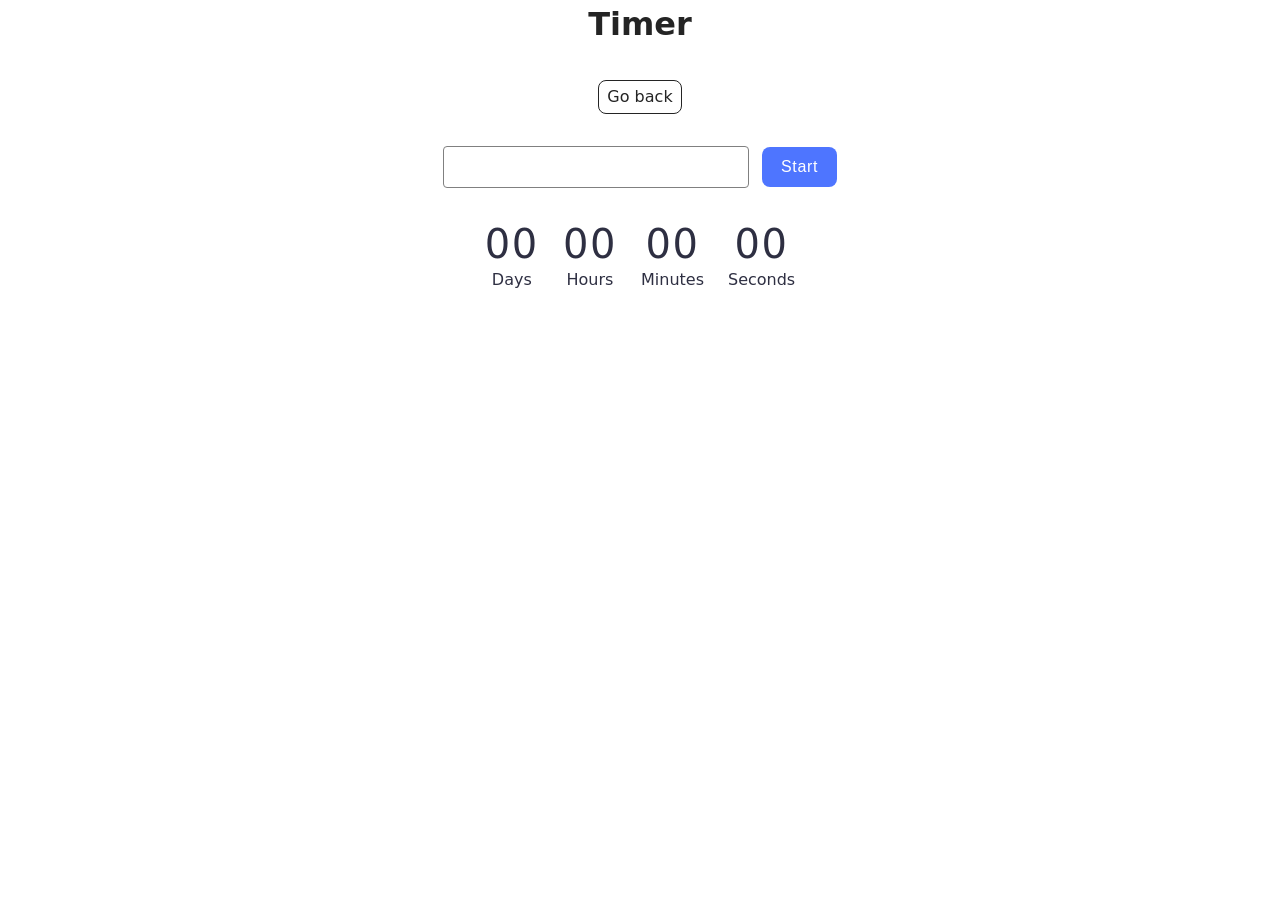
<file: src/1-timer.html>
<!DOCTYPE html>
<html lang="en">
  <head>
    <meta charset="UTF-8" />
    <meta http-equiv="X-UA-Compatible" content="IE=edge" />
    <meta name="viewport" content="width=device-width, initial-scale=1.0" />
    <title>Timer</title>
    

    <link rel="stylesheet" href="./css/styles.css" />
  </head>
  <body>
    

    <main>
      <div class="container">
        <h1 class="main-title">
           Timer
        </h1>
        <a class="back-link" href="./index.html">Go back</a>
      </div>

      <input type="text" id="datetime-picker" />
      <button type="button" data-start>Start</button>
      
      <div class="timer">
        <div class="field">
          <span class="value" data-days>00</span>
          <span class="label">Days</span>
        </div>
        <div class="field">
          <span class="value" data-hours>00</span>
          <span class="label">Hours</span>
        </div>
        <div class="field">
          <span class="value" data-minutes>00</span>
          <span class="label">Minutes</span>
        </div>
        <div class="field">
          <span class="value" data-seconds>00</span>
          <span class="label">Seconds</span>
        </div>
      </div>


    </main>

    <script type="module" src="./js/1-timer.js"></script>
  </body>
</html>
</file>
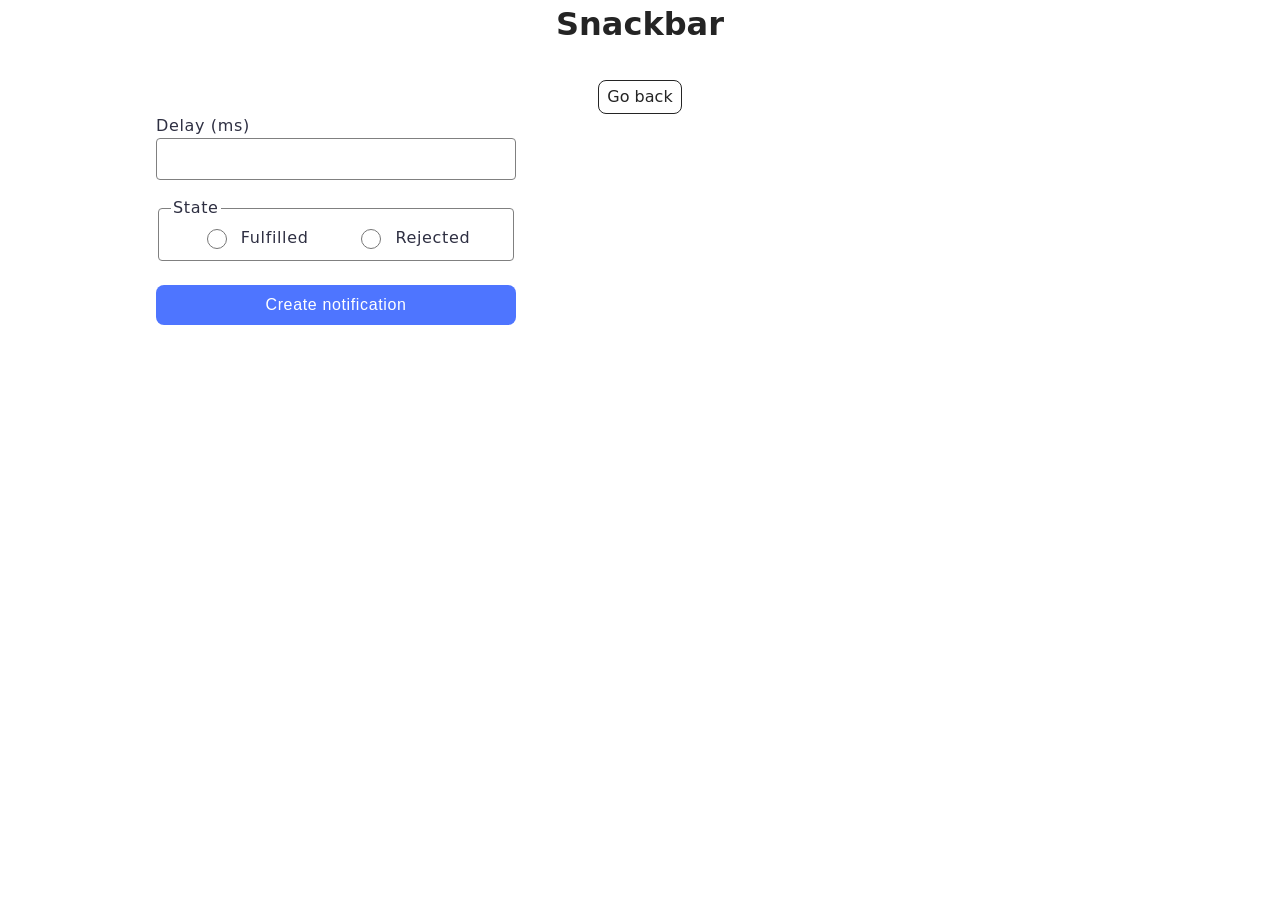
<file: src/2-snackbar.html>
<!DOCTYPE html>
<html lang="en">
  <head>
    <meta charset="UTF-8" />
    <meta http-equiv="X-UA-Compatible" content="IE=edge" />
    <meta name="viewport" content="width=device-width, initial-scale=1.0" />
    <title>Snackbar</title>
    <link rel="stylesheet" href="./css/styles.css" />
  </head>
  <body>
    

    <main>
      <div class="container">
        <h1 class="main-title">
           Snackbar
        </h1>
        <a class="back-link" href="./index.html">Go back</a>
      </div>

      <form class="form">
        <label>
          Delay (ms)
          <input type="number" name="delay" required />
        </label>
      
        <fieldset>
          <legend>State</legend>
          <label>
            <input type="radio" name="state" value="fulfilled" required />
            Fulfilled
          </label>
          <label>
            <input type="radio" name="state" value="rejected" required />
            Rejected
          </label>
        </fieldset>
      
        <button type="submit">Create notification</button>
      </form>

    </main>

    <script type="module" src="./js/2-snackbar.js"></script>
    
  </body>
</html>
</file>
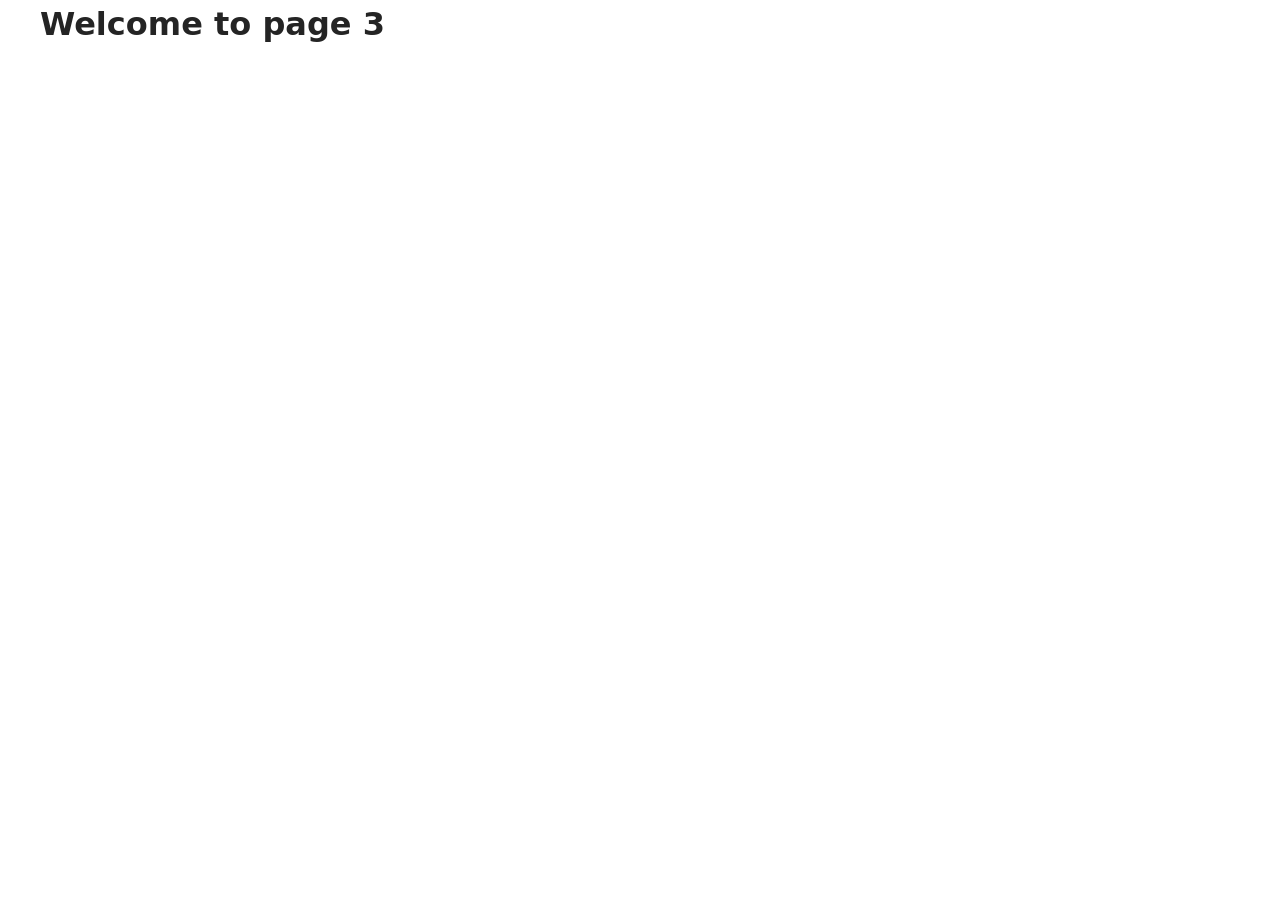
<file: src/page-3.html>
<!DOCTYPE html>
<html lang="en">
  <head>
    <meta charset="UTF-8" />
    <meta http-equiv="X-UA-Compatible" content="IE=edge" />
    <meta name="viewport" content="width=device-width, initial-scale=1.0" />
    <title>Page 3</title>
    <link rel="stylesheet" href="./css/styles.css" />
  </head>
  <body>
    <load
      src="./partials/header.html"
      icon-path="./img/sprite.svg#logo"
      highlight-curr="active"
    />

    <main>
      <div class="container">
        <h1 class="main-title">
          <span class="main-title-gradient">Welcome</span> to page 3
        </h1>
        <load src="./partials/back-link.html" />
      </div>
    </main>

    <load src="./partials/footer.html" />
  </body>
</html>
</file>
<file: src/css/styles.css>
/**
  |============================
  | include css partials with
  | default @import url()
  |============================
*/
/* Common styles */
@import url('./reset.css');
@import url('./base.css');
@import url('./container.css');


/* Sections style */
@import url('./header.css');

@import url('./back-link.css');

@import url('./timer.css');
@import url('./snackbar.css');
</file>
